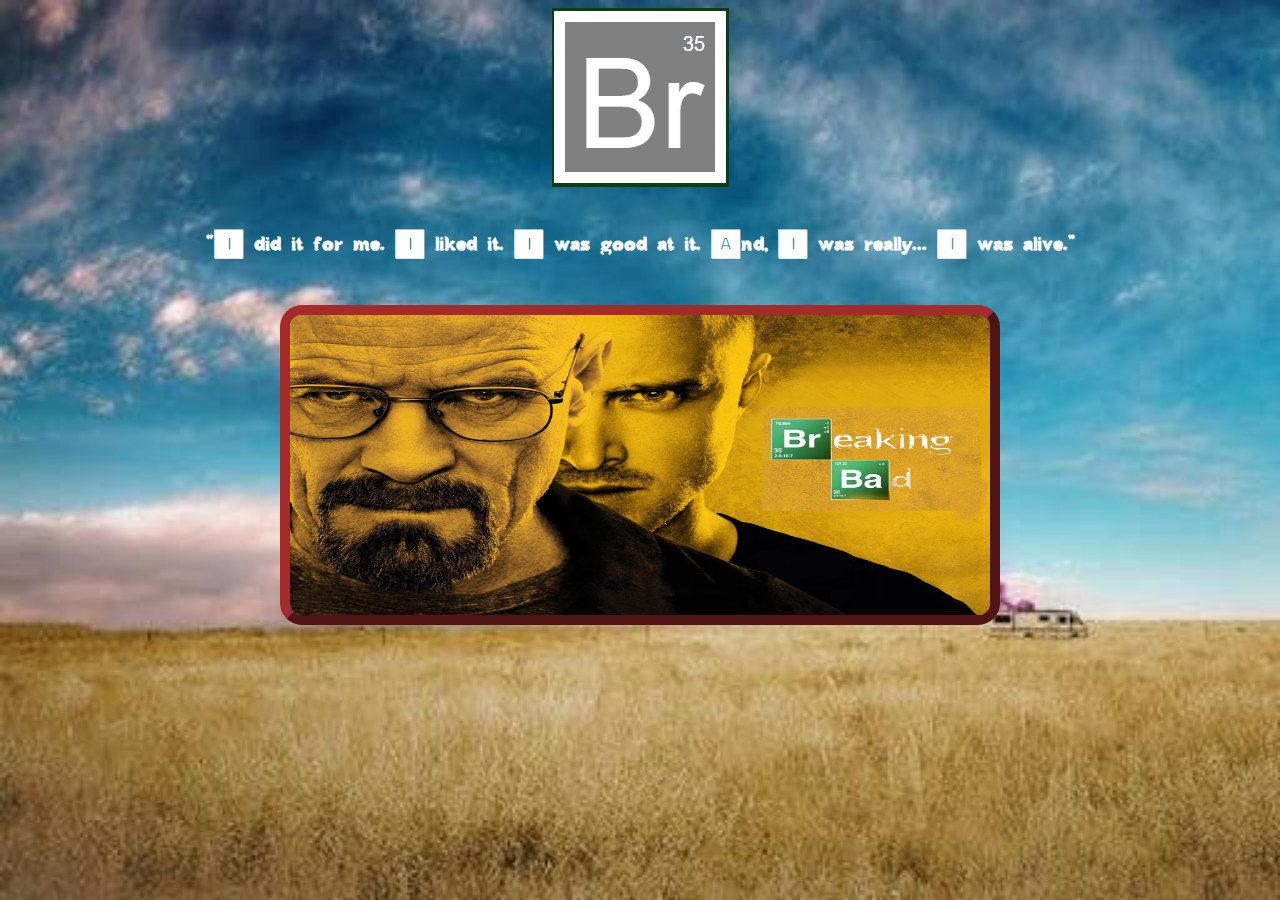
<file: index.html>
<html lang="es">
    <!--Tarea HTML y CSS. Realizada por ALBERTO BALAGUER GÓMEZ. 08/02/2025-->
<head>
    <meta charset="UTF-8">
    <meta name="viewport" content="width=device-width, initial-scale=1.0">
    <link rel="stylesheet" type="text/css" href="CSS/estilo.css">
    <title>Breaking Bad</title>
    <link rel="shortcut icon" href="img/icon.png" type="image/x-icon">
</head>
<body id="bodyfondo">
    <div id="portada">
        <img src="img/logo.PNG" alt="Logo Breaking Bad">
        <br>
        <h1>“I did it for me. I liked it. I was good at it. And, I was really... I was alive.”</h1>
        <br>
        <img id="poster" src="img/poster.jpg" usemap="#breakingbad" alt="BB">
        <map name="breakingbad">
            <area shape="rect" coords="482,104,662,142" href="Formulario.html" alt="¡Ups...!" target="_blank">
            <area shape="rect" coords="541,146,662,184" href="Tabla.html" alt="¡Ups...!" target="_blank">

        </map>
    </div>
</body>
</html>
</file>
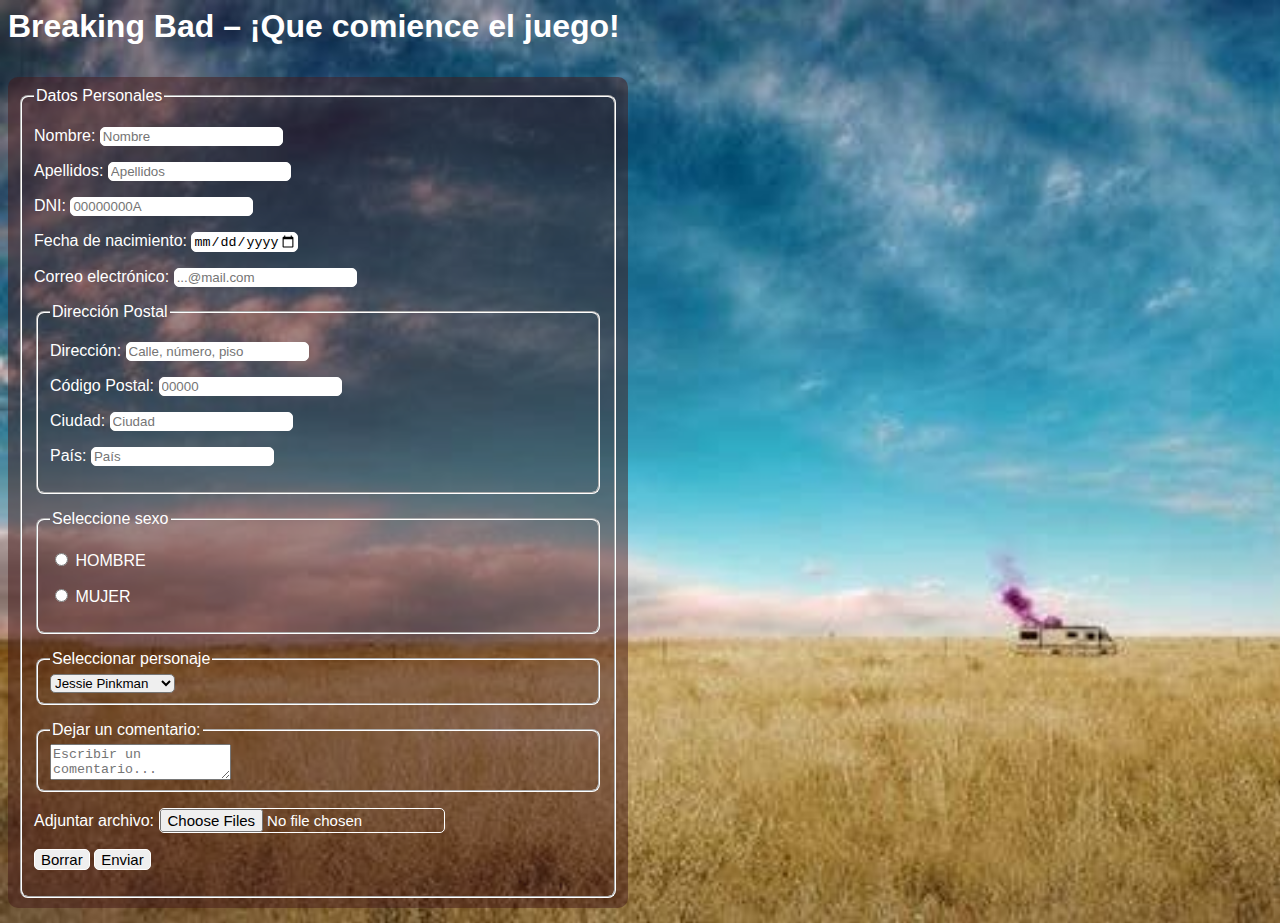
<file: Formulario.html>
<html lang="es">
    <!--Tarea HTML y CSS. Realizada por ALBERTO BALAGUER GÓMEZ. 08/02/2025-->
<head>
    <meta charset="UTF-8">
    <meta name="viewport" content="width=device-width, initial-scale=1.0">
    <link rel="stylesheet" href="CSS/estilo.css">
    <title>Breaking Bad – Que comience el juego!</title>
    <link rel="shortcut icon" href="img/icon.png" type="image/x-icon">
</head>
<body id="bodyfondo">
    <h3>Breaking Bad – ¡Que comience el juego!</h3>
    <form action="mailto:raul.rodriguez@proeducaglobal.com" method="post" name="">
        <fieldset>
            <legend>Datos Personales</legend>
            <p>Nombre:
            <input type="text" placeholder="Nombre">
            <p>Apellidos:
            <input type="text" placeholder="Apellidos">
            <p>DNI:
            <input type="text" placeholder="00000000A">
            <p>Fecha de nacimiento:
            <input type="date"  min="1900-01-01" max="2025-01-01" step="2">
            <p>Correo electrónico:
            <input type="text" placeholder="...@mail.com">
            <p>
            <fieldset>
                <legend>Dirección Postal</legend>
                <p>Dirección:
                <input type="text" placeholder="Calle, número, piso">
                <p>Código Postal:
                <input type="text" placeholder="00000">
                <p>Ciudad:
                <input type="text" placeholder="Ciudad">
                <p>País:
                <input type="text" placeholder="País">
            </fieldset>
            <p>
            <fieldset>
                <legend>Seleccione sexo</legend>
                <p>
                <input type="radio" name="fp" value="ASIR">
                HOMBRE
                <p>
                <input type="radio" name="fp" value="ASIR">
                MUJER
            </fieldset>
            <p>
            <fieldset>
                <legend>Seleccionar personaje</legend>
                    <select name="personajes">
                        <option value="1">Jessie Pinkman</option>
                        <option value="2">Walter White</option>
                        <option value="3">Saul Goodman</option>
                        <option value="4">Gustavo Fring</option>
                        <option value="5">Pollos Hermanos</option>
                        <option value="6">Otros Personajes</option>
                    </select>    
            </fieldset>
            <p>
            <fieldset>
                <legend>Dejar un comentario:</legend>
                <textarea placeholder="Escribir un comentario..." maxlength="5"></textarea>
            </fieldset>
            <p>Adjuntar archivo:
            <input type="file" name="adjuntar" accept=".pdf" multiple>
            <p>
            <input type="reset" value="Borrar">
            <input type="submit" value="Enviar">
        </fieldset>
    </form>
</body>
</html>
</file>
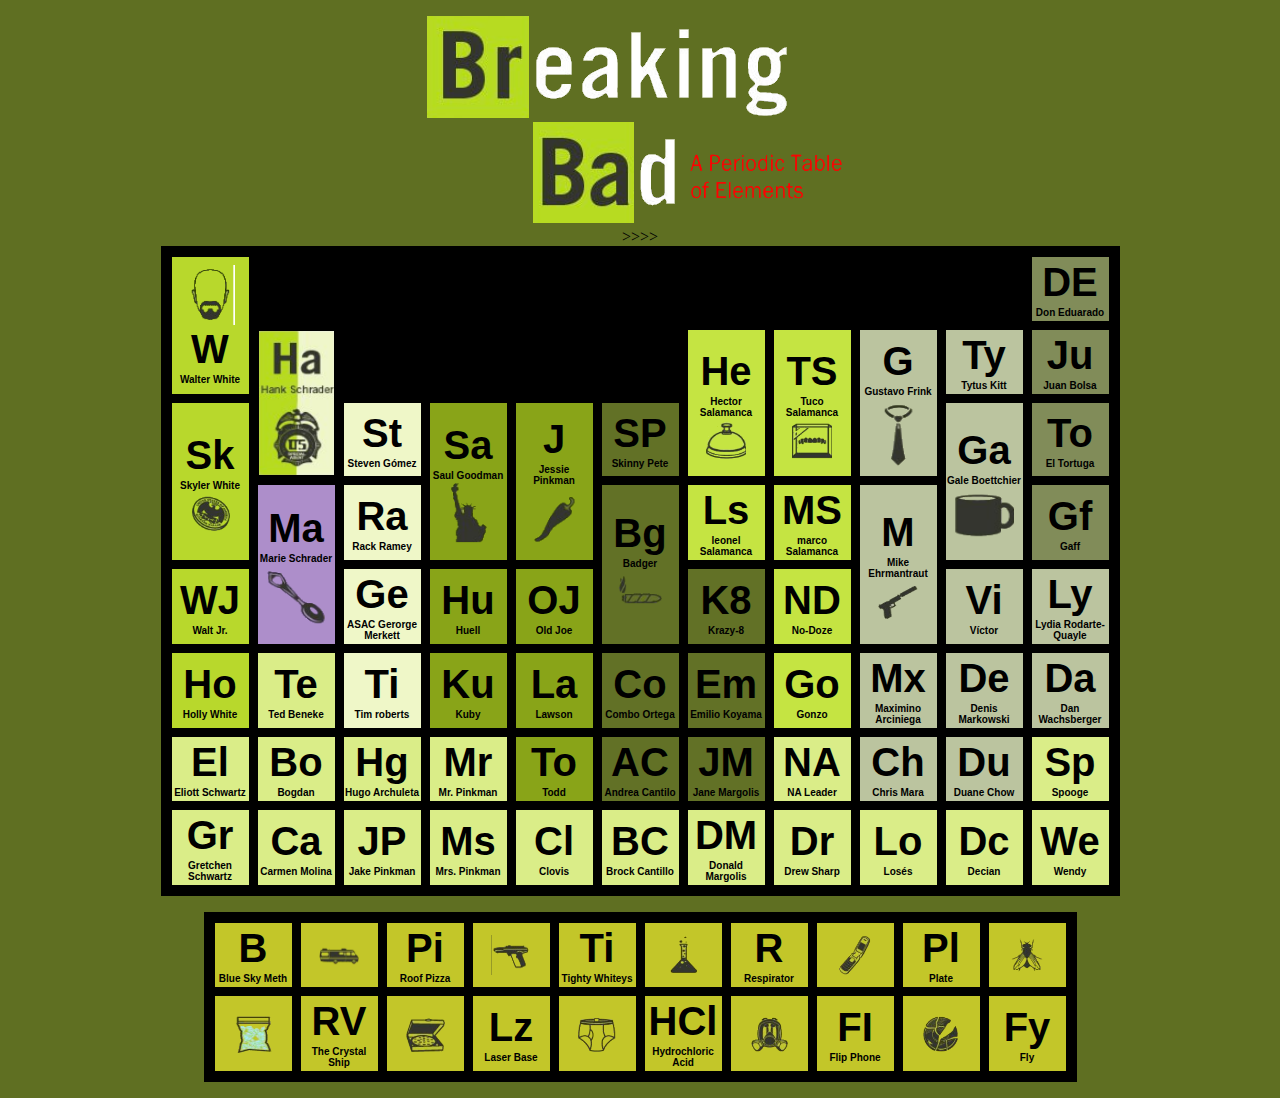
<file: Tabla.html>
<html lang="es">
    <!--Tarea HTML y CSS. Realizada por ALBERTO BALAGUER GÓMEZ. 08/02/2025-->
<head>
    <meta charset="UTF-8">
    <meta name="viewport" content="width=device-width, initial-scale=1.0">
    <link rel="stylesheet" href="CSS/estilo.css">
    <title>Periodic Table</title>
    <link rel="shortcut icon" href="img/icon.png" type="image/x-icon">
</head>
<body id="bodysolido">
    <div id="divbad">
        <img src="img/cabecera.png" alt="¡Breaking Bad!">
        <br>
        <table id="tablaperiodica">
        <tr> <!-- PRIMERA FILA -->
            <td id="celdacolor3" rowspan="2" width="75px" height="120px"><img src="img/Tabla Periódica/walterwhite.png" width="50px" height="60px" alt="Walter White"><figcaption><h2>W</h2><h6>Walter White</h6></td>
            <td width="75px" height="60px"></td>
            <td rowspan="2" width="75px" height="120px"></td>></td>
            <td rowspan="2" width="75px" height="120px"></td>></td>
            <td rowspan="2" width="75px" height="120px"></td>></td>
            <td rowspan="2" width="75px" height="120px"></td>></td>
            <td width="75px" height="60px"></td>
            <td width="75px" height="60px"></td>
            <td width="75px" height="60px"></td>
            <td width="75px" height="60px"></td>
            <td id="celdacolor9"><h2>DE</h2><h6>Don Eduarado</h6></td>
        </tr>
        <tr> <!-- SEGUNDA FILA -->
            <td rowspan="2" width="75px" height="120px"><img src="img/Tabla Periódica/hankschrader.png" width="100%" height="120%" alt="Hank Schrader"></td>
            <td id="celdacolor10" rowspan="2" width="60px" height="120px"><h2>He</h2><h6>Hector Salamanca</h6><img src="img/Tabla Periódica/hectorsalamanca.png" width="40px" height="40px" alt="Hector Salamanca"></td>
            <td id="celdacolor10" rowspan="2" width="60px" height="120px"><h2>TS</h2><h6>Tuco Salamanca</h6><img src="img/Tabla Periódica/tucosalamanca.png" width="40px" height="40px" alt="Tuco Salamanca"></td>
            <td id="celdacolor6" rowspan="2" width="60px" height="120px"><h2>G</h2><h6>Gustavo Frink</h6><img src="img/Tabla Periódica/gustavofrink.png" width="50px" height="70px" alt="Gustavo Frink"></td>
            <td id="celdacolor6" width="75px" height="60px"><h2>Ty</h2><h6>Tytus Kitt</h6></td>
            <td id="celdacolor9" width="75px" height="60px"><h2>Ju</h2><h6>Juan Bolsa</h6></td>
        </tr>
        <tr> <!-- TERCERA FILA -->
            <td id="celdacolor3" rowspan="2" width="70px" height="120px"><h2>Sk</h2><h6>Skyler White</h6><img src="img/Tabla Periódica/skylerwhite.png" width="40px" height="40px" alt="Skyler White"></td>
            <td id="celdacolor1" width="75px" height="60px"><h2>St</h2><h6>Steven Gómez</h6></td>
            <td id="celdacolor4" rowspan="2"><h2>Sa</h2><h6>Saul Goodman</h6><img src="img/Tabla Periódica/saulgoodman.png" width="50px" height="60px" alt="Saul Goodman"></td>
            <td id="celdacolor4" rowspan="2"><h2>J</h2><h6>Jessie Pinkman</h6><img src="img/Tabla Periódica/jessiepinkman.png" width="50px" height="60px" alt="Jessie Pinkman"></td>
            <td id="celdacolor5" width="75px" height="60px"><h2>SP</h2><h6>Skinny Pete</h6></td>
            <td id="celdacolor6" rowspan="2" width="60px" height="120px"><h2>Ga</h2><h6>Gale Boettchier</h6><img src="img/Tabla Periódica/gale.png" width="60px" height="50px" alt="Gale"></td>
            <td id="celdacolor9" width="75px" height="60px"><h2>To</h2><h6>El Tortuga</h6></td>
        </tr>
        <tr> <!-- CUARTA FILA -->
            <td id="celdacolor8" rowspan="2" width="60px" height="120px"><h2>Ma</h2><h6>Marie Schrader</h6><img src="img/Tabla Periódica/marieschrader.png" width="70px" height="60px" alt="Marie Schrader"></td>
            <td id="celdacolor1" width="75px" height="60px"><h2>Ra</h2><h6>Rack Ramey</h6></td>
            <td id="celdacolor5" rowspan="2" width="60px" height="120px"><h2>Bg</h2><h6>Badger</h6><img src="img/Tabla Periódica/badger.png" width="50px" height="50px" alt="Badger"></td>
            <td id="celdacolor10" width="75px" height="60px"><h2>Ls</h2><h6>leonel Salamanca</h6></td>
            <td id="celdacolor10" width="75px" height="60px"><h2>MS</h2><h6>marco Salamanca</h6></td>
            <td id="celdacolor6" rowspan="2" width="60px" height="120px"><h2>M</h2><h6>Mike Ehrmantraut</h6><img src="img/Tabla Periódica/mike.png" width="40px" height="40px" alt="Mike"></td>
            <td id="celdacolor9" width="75px" height="60px"><h2>Gf</h2><h6>Gaff</h6></td>
        </tr>
        <tr> <!-- QUINTA FILA -->
            <td id="celdacolor3" width="75px" height="60px"><h2>WJ</h2><h6>Walt Jr.</h6></td>
            <td id="celdacolor1" width="75px" height="60px"><h2>Ge</h2><h6>ASAC Gerorge Merkett</h6></td>
            <td id="celdacolor4" width="75px" height="60px"><h2>Hu</h2><h6>Huell</h6></td>
            <td id="celdacolor4" width="75px" height="60px"><h2>OJ</h2><h6>Old Joe</h6></td>
            <td id="celdacolor5" width="75px" height="60px"><h2>K8</h2><h6>Krazy-8</h6></td>
            <td id="celdacolor10" width="75px" height="60px"><h2>ND</h2><h6>No-Doze</h6></td>
            <td id="celdacolor6" width="75px" height="60px"><h2>Vi</h2><h6>Víctor</h6></td>
            <td id="celdacolor6" width="75px" height="60px"><h2>Ly</h2><h6>Lydia Rodarte-Quayle</h6></td>
        </tr>
        <tr> <!-- SEXTA FILA -->
            <td id="celdacolor3" width="75px" height="60px"><h2>Ho</h2><h6>Holly White</h6></td>
            <td id="celdacolor2" width="75px" height="60px"><h2>Te</h2><h6>Ted Beneke</h6></td>
            <td id="celdacolor1" width="75px" height="60px"><h2>Ti</h2><h6>Tim roberts</h6></td>
            <td id="celdacolor4" width="75px" height="60px"><h2>Ku</h2><h6>Kuby</h6></td>
            <td id="celdacolor4" width="75px" height="60px"><h2>La</h2><h6>Lawson</h6></td>
            <td id="celdacolor5" width="75px" height="60px"><h2>Co</h2><h6>Combo Ortega</h6></td>
            <td id="celdacolor5" width="75px" height="60px"><h2>Em</h2><h6>Emilio Koyama</h6></td>
            <td id="celdacolor10" width="75px" height="60px"><h2>Go</h2><h6>Gonzo</h6></td>
            <td id="celdacolor6" width="75px" height="60px"><h2>Mx</h2><h6>Maximino Arciniega</h6></td>
            <td id="celdacolor6" width="75px" height="60px"><h2>De</h2><h6>Denis Markowski</h6></td>
            <td id="celdacolor6" width="75px" height="60px"><h2>Da</h2><h6>Dan Wachsberger</h6></td>
        </tr>
        <tr> <!-- SÉPTIMA FILA -->
            <td id="celdacolor2" width="75px" height="60px"><h2>El</h2><h6>Eliott Schwartz</h6></td>
            <td id="celdacolor2" width="75px" height="60px"><h2>Bo</h2><h6>Bogdan</h6></td>
            <td id="celdacolor2" width="75px" height="60px"><h2>Hg</h2><h6>Hugo Archuleta</h6></td>
            <td id="celdacolor2" width="75px" height="60px"><h2>Mr</h2><h6>Mr. Pinkman</h6></td>
            <td id="celdacolor4" width="75px" height="60px"><h2>To</h2><h6>Todd</h6></td>
            <td id="celdacolor5" width="75px" height="60px"><h2>AC</h2><h6>Andrea Cantilo</h6></td>
            <td id="celdacolor5" width="75px" height="60px"><h2>JM</h2><h6>Jane Margolis</h6></td>
            <td id="celdacolor2" width="75px" height="60px"><h2>NA</h2><h6>NA Leader</h6></td>
            <td id="celdacolor6" width="75px" height="60px"><h2>Ch</h2><h6>Chris Mara</h6></td>
            <td id="celdacolor6" width="75px" height="60px"><h2>Du</h2><h6>Duane Chow</h6></td>
            <td id="celdacolor2" width="75px" height="60px"><h2>Sp</h2><h6>Spooge</h6></td>
            
        </tr>
        <tr> <!-- OCTAVA FILA -->
            <td id="celdacolor2" width="75px" height="60px"><h2>Gr</h2><h6>Gretchen Schwartz</h6></td>
            <td id="celdacolor2" width="75px" height="60px"><h2>Ca</h2><h6>Carmen Molina</h6></td>
            <td id="celdacolor2" width="75px" height="60px"><h2>JP</h2><h6>Jake Pinkman</h6></td>
            <td id="celdacolor2" width="75px" height="60px"><h2>Ms</h2><h6>Mrs. Pinkman</h6></td>
            <td id="celdacolor2" width="75px" height="60px"><h2>Cl</h2><h6>Clovis</h6></td>
            <td id="celdacolor2" width="75px" height="60px"><h2>BC</h2><h6>Brock Cantillo</h6></td>
            <td id="celdacolor2" width="75px" height="60px"><h2>DM</h2><h6>Donald Margolis</h6></td>
            <td id="celdacolor2" width="75px" height="60px"><h2>Dr</h2><h6>Drew Sharp</h6></td>
            <td id="celdacolor2" width="75px" height="60px"><h2>Lo</h2><h6>Losés</h6></td>
            <td id="celdacolor2" width="75px" height="60px"><h2>Dc</h2><h6>Decian</h6></td>
            <td id="celdacolor2" width="75px" height="60px"><h2>We</h2><h6>Wendy</h6></td>
        </tr>
        </table>
        <p></p>
        <table id="tablaperiodica">
        <tr id="celdacolor7"> <!-- PRIMERA FILA -->
            <td width="75px" height="60px"><h2>B</h2><h6>Blue Sky Meth</h6></td>
            <td width="75px" height="60px"><img src="img/Tabla Periódica/bus.png" width="40px" height="25px" alt="Breaking Bad Van"></td>
            <td width="75px" height="60px"><h2>Pi</h2><h6>Roof Pizza</h6></td>
            <td width="75px" height="60px"><img src="img/Tabla Periódica/pistola.png" width="40px" height="40px" alt="Breaking Bad Pistol"></td>
            <td width="75px" height="60px"><h2>Ti</h2><h6>Tighty Whiteys</h6></td>
            <td width="75px" height="60px"><img src="img/Tabla Periódica/pocima.png" width="40px" height="40px" alt="Pocima"></td>
            <td width="75px" height="60px"><h2>R</h2><h6>Respirator</h6></td>
            <td width="75px" height="60px"><img src="img/Tabla Periódica/movil.png" width="40px" height="40px" alt="tfn"></td>
            <td width="75px" height="60px"><h2>Pl</h2><h6>Plate</h6></td>
            <td width="75px" height="60px"><img src="img/Tabla Periódica/mosca.png" width="40px" height="40px" alt="The Fly"></td>
        </tr>
        <tr id="celdacolor7"> <!-- SEGUNDA FILA -->
            <td width="75px" height="60px"><img src="img/Tabla Periódica/cristal.png" width="40px" height="40px" alt="Cristal"></td>
            <td width="75px" height="60px"><h2>RV</h2><h6>The Crystal Ship</h6></td>
            <td width="75px" height="60px"><img src="img/Tabla Periódica/pizza.png" width="40px" height="40px" alt="Pizza"></td>
            <td width="75px" height="60px"><h2>Lz</h2><h6>Laser Base</h6></td>
            <td width="75px" height="60px"><img src="img/Tabla Periódica/calzoncillos.png" width="40px" height="40px" alt="Calzoncillos"></td>
            <td width="75px" height="60px"><h2>HCl</h2><h6>Hydrochloric Acid</h6></td>
            <td width="75px" height="60px"><img src="img/Tabla Periódica/mascara.png" width="40px" height="40px" alt="Máscara"></td>
            <td width="75px" height="60px"><h2>FI</h2><h6>Flip Phone</h6></td>
            <td width="75px" height="60px"><img src="img/Tabla Periódica/plato.png" width="40px" height="40px" alt="Palto"></td>
            <td width="75px" height="60px"><h2>Fy</h2><h6>Fly</h6></td>
        </tr>
        </table>
        <p></p>
    </div>
    <p></p>
</body>
</html>
</file>
<file: CSS/estilo.css>
:root{
    margin: 0;
    padding: 0;
    box-sizing: border-box;
}

@font-face {
    font-family:"Tipografía Breaking Bad";
    src: url(../Breaking\ Bad.ttf);
    font-weight: normal;
    font-style: normal;
}

#bodyfondo{
    background-image: url(../img/fondo.jpg);
    background-size: cover;
}

#divbad{
    margin: auto;
    text-align: center;
}
#portada{
    margin: auto;
    text-align: center;
}

h1{
    color:rgb(255, 255, 255);
    font-size: 40px;
    font-family:"Tipografía Breaking Bad";
}

h2{  /* Fuente grande en la tabla periódica*/
    color:rgb(0, 0, 0);
    font-size: 40px;
    font-family:Arial, Helvetica, sans-serif;
    margin-bottom: 2;
    margin-top: 2;
}

h3{
    color:rgb(255, 255, 255);
    font-size: 32px;
    font-family:Arial, Helvetica, sans-serif;  
}

h6{ /* Fuente pequeña en la tabla periódica*/
    color:rgb(0, 0, 0);
    font-size: 10px;
    font-family:Arial, Helvetica, sans-serif;
    margin-bottom: 2;
    margin-top: 1;
}

#poster{
    width: 700px;
    height: 300px;
    border: 10px outset;
    border-color: brown;
    border-radius: 22px;
}

#bodysolido{
    background-color: #5f6f22;
}

#tablaperiodica{
    border-spacing: 9;
    background-color: black;
    text-align: center;
    margin: auto;
    border: black 2px solid;
}

/* COLORES EXTRA DE LA TABLA PERIÓDICA*/

#celdacolor1 {
    background-color: #eff7c8;
}
#celdacolor2 {
    background-color: #daed88;
}
#celdacolor3 {
    background-color: #b8d82c;
}
#celdacolor4 {
    background-color: #89a418;
}
#celdacolor5 {
    background-color: #627126;
}
#celdacolor6 {
    background-color: #bbc49f;
}
#celdacolor7 {
    background-color: #c3c629;
}
#celdacolor8 {
    background-color: #ad8eca;
}
#celdacolor9 {
    background-color: #818c59;
}
#celdacolor10 {
    background-color: #c5e442;
}

/* CONFIGURACIÓN PARA ELEMENTOS DEL FORMULARIO */

form {
    /*FUENTE DEL FORMULARIO */
    font-family:Helvetica, Arial, sans-serif;
    text-align: left;
    color:white;
        
    /*CARACTERÍSTICAS DEL FORMULARIO */
    width: 600px;
    background-color: rgba(68, 24, 24, 0.5);
    border-radius: 10px;
    padding: 10px;
}

fieldset{
    border-radius: 8px;
    border-color: rgb(255, 255, 255);
}

input {
    border: 1px solid rgb(255, 255, 255);
    border-radius: 5px;
}

input[type=reset]{
    border-radius: 5px;
    font-size: 15px;
    font-family: Helvetica, Arial, sans-serif;
}

input[type=submit]{
    border-radius: 5px;
    font-size: 15px;
    font-family: Helvetica, Arial, sans-serif;
}
input[type=file]{
    border-radius: 5px;
    font-size: 15px;
    font-family: Helvetica, Arial, sans-serif;
}

select{
    border-radius: 5px;
}
</file>
